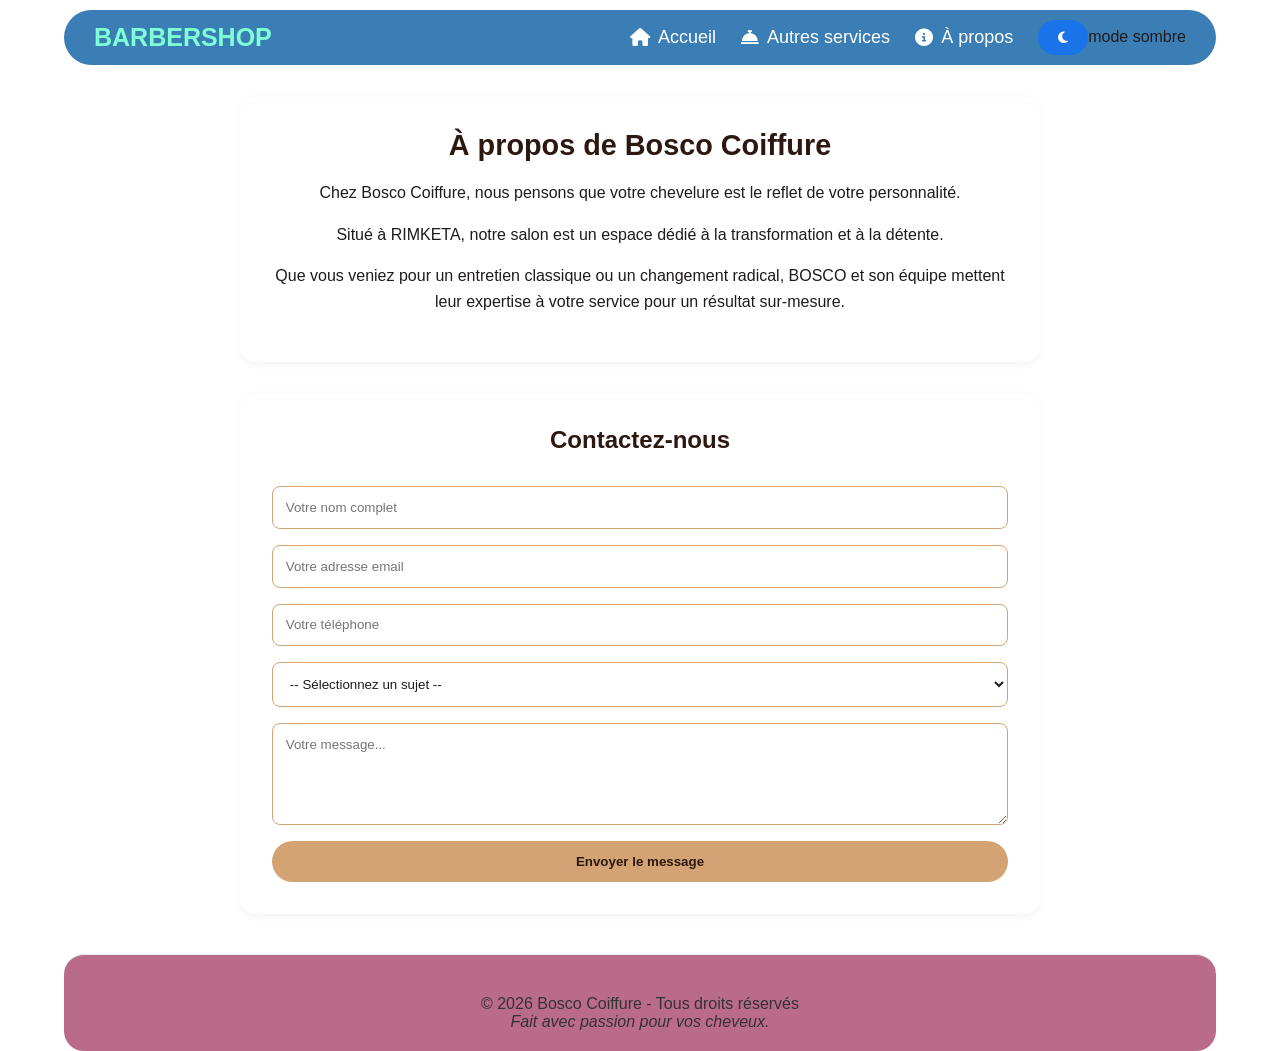
<file: apropos.html>
<!DOCTYPE html>
<html lang="fr">
<head>
    <meta charset="UTF-8">
    <meta name="viewport" content="width=device-width, initial-scale=1.0">
    <title>Bosco Coiffure - À propos</title>
    <link rel="stylesheet" href="style.css">
    <link rel="stylesheet" href="https://cdnjs.cloudflare.com/ajax/libs/font-awesome/6.5.1/css/all.min.css">
</head>
<body>
    
    <header>
        <a href="index.html" class="logo">BARBERSHOP</a>
        <nav class="menu">
            <ul>
                <li>
                    <a href="index.html"> <i class="fas fa-home"></i> Accueil</a>
                </li>
                <li>
                    <a href="services.html"> <i class="fas fa-concierge-bell"></i> Autres services</a>
                </li>
                <li>
                    <a href="apropos.html"> <i class="fas fa-info-circle"></i> À propos</a>
                </li>
                 <li><button id="toggleMode"><i class="fas fa-moon"></i></button>mode sombre</li>
            </ul>
        </nav>
    </header>

    <!-- Section À propos -->
    <section class="about-section">
        <h4>À propos de Bosco Coiffure</h4>
        <br>
        <p>Chez Bosco Coiffure, nous pensons que votre chevelure est le reflet de votre personnalité.</p>
        <p>Situé à RIMKETA, notre salon est un espace dédié à la transformation et à la détente.</p>
        <p>Que vous veniez pour un entretien classique ou un changement radical, BOSCO et son équipe mettent leur expertise à votre service pour un résultat sur-mesure.</p>
    </section>

    <!-- Section Formulaire de contact -->
    <section class="contact-section">
        <h2> Contactez-nous</h2>
        
        <!-- 
            FORMULAIRE DE CONTACT
            id="contact-form" → utilisé par JavaScript pour trouver le formulaire
            action → URL où les données sont envoyées (Formspree)
            IMPORTANT : Remplacez l'URL par votre propre URL Formspree
        -->
        <form class="contact-form" id="contact-form" action="https://formspree.io/f/xgvazgwk" method="POST">
            <input type="text" name="nom" placeholder="Votre nom complet" required>
            <input type="email" name="email" placeholder="Votre adresse email" required>
            <input type="tel" name="telephone" placeholder="Votre téléphone">
            <select name="sujet" required>
                <option value="">-- Sélectionnez un sujet --</option>
                <option>Prise de RDV coiffure</option>
                <option>Commande de produits</option>
                <option>Question sur matériel</option>
                <option>Autre demande</option>
            </select>
            <textarea name="message" rows="5" placeholder="Votre message..." required></textarea>
            <button type="submit">Envoyer le message</button>
        </form>
        
        <!-- Message de succès (caché par défaut, affiché après envoi) -->
        <div class="success-message" id="success-message">
             Message envoyé avec succès ! Je vous répondrai dans les plus brefs délais.
        </div>
    </section>

    <!-- Pied de page (optionnel, ajouté pour la cohérence) -->
    <footer class="footer-salon">
        <div class="footer-bottom">
            <p>&copy; 2026 Bosco Coiffure - Tous droits réservés</p>
            <p><em>Fait avec passion pour vos cheveux.</em></p>
        </div>
    </footer>

    <script src="script.js"></script>

</body>
</html>
</file>
<file: style.css>
/* ============================================ */
/* STYLES GÉNÉRAUX (communs à TOUTES les pages) */
/* ============================================ */

* {
    margin: 0;
    padding: 0;
    box-sizing: border-box;
    font-family: "Poppins", sans-serif;
}

/* Variables pour le mode clair/sombre */
:root {
    --background-color: #ffffff;
    --text-color: #201b1b;
    --header-bg: #3a7eb5;
    --link-color: #1a73e8;
    --card-bg: #ffffff;
    --border-color: #ddd;
}

body.dark-mode {
    --background-color: #121212;
    --text-color: #f0f0f0;
    --header-bg: #0d0d0d;
    --link-color: #8ab4e8;
    --card-bg: #2a2a2a;
    --border-color: #444;
}

body {
    background-color: var(--background-color);
    color: var(--text-color);
    transition: 0.3s;
    font-family: Arial, sans-serif;
    padding: 0 5%;
}

/* ============================================ */
/* BOUTONS */
/* ============================================ */

button {
    padding: 10px 20px;
    cursor: pointer;
    border: none;
    background-color: var(--link-color);
    color: #fff;
    border-radius: 20px;
    transition: background-color 0.3s;
}

button:hover {
    background-color: #0d5bbf;
}

.btn {
    padding: 8px 30px;
    font-size: 16px;
    border: none;
    border-radius: 6px;
    cursor: pointer;
    background-color: #2be2bd;
    color: #9dff00;
    transition: 0.5s;
}

.btn:hover {
    background-color: #bfaa8f;
}

/* ============================================ */
/* HEADER ET NAVIGATION (commun à toutes les pages) */
/* ============================================ */

header {
    display: flex;
    justify-content: space-between;
    align-items: center;
    padding: 10px 30px;
    background-color: var(--header-bg);
    border-radius: 50px;
    margin: 10px 0;
    flex-wrap: wrap;

}
    


.logo {
    font-weight: bolder;
    font-size: 25px;
    color: aquamarine;
    text-decoration: none;
}

.menu ul {
    display: flex;
    gap: 25px;
    list-style: none;
    align-items: center;
    flex-wrap: wrap;
}

.menu ul li a {
    text-decoration: none;
    color: white;
    font-size: 18px;
    display: flex;
    align-items: center;
    gap: 8px;
    transition: 0.3s;
}

.menu ul li a:hover {
    color: #15e0d6;
    transform: scale(1.05);
}

.menu ul li a:hover i {
    transform: rotate(10deg);
}

/* ============================================ */
/* PAGE ACCUEIL (accueil.html) */
/* ============================================ */

.home {
    display: flex;
    align-items: center;
    text-align: center;
    flex-direction: column;
    margin: 20px 0;
}

.home h1 {
    font-family: 'Gill Sans', 'Gill Sans MT', Calibri, 'Trebuchet MS', sans-serif;
    font-size: 60px;
    color: #96a9f4;
}

.images img {
    width: 100%;
    max-width: 400px;
    height: auto;
    object-fit: cover;
    border-radius: 70px;
}

/* Section hero */
.hero-section {
    margin: 40px 0;
}

.hero-content {
    text-align: center;
    margin-bottom: 30px;
}

.hero-content h1 {
    font-size: 2.5rem;
    color: var(--text-color);
}

.services-grid {
    display: grid;
    grid-template-columns: repeat(auto-fit, minmax(300px, 1fr));
    gap: 30px;
    width: 100%;
}

.card {
    display: grid;
    grid-template-columns: 1fr 1fr;
    background-color: var(--card-bg);
    min-height: 250px;
    border-radius: 15px;
    overflow: hidden;
    box-shadow: 0 4px 10px rgba(0,0,0,0.1);
}
.img {
  width: 200px;
  transition: 0.3s;
}

.img:hover {
  transform: scale(1.1);
}

.card-image {
    cursor: pointer;
}

.card-image img {
    width: 100%;
    height: 100%;
    object-fit: cover;
    display: block;
}

.card-content {
    display: flex;
    flex-direction: column;
    justify-content: center;
    padding: 20px;
    text-align: left;
}

.card-content h3 {
    font-family: serif;
    font-size: 1.2rem;
    margin-bottom: 15px;
}

.card-content p {
    color: #666;
    font-size: 0.9rem;
    line-height: 1.6;
}

/* Version inversée (image à droite) */
.card.invert {
    grid-template-columns: 1fr 1fr;
}

.card.invert .card-content {
    order: 1;
}

.card.invert .card-image {
    order: 2;
}

/* ============================================ */
/* PAGE SERVICES (services.html) */
/* ============================================ */

.logo-text {
    text-align: center;
    margin: 20px 0;
    color: var(--text-color);
}

/* Grille des prix Hommes/Femmes */
.infos1 {
    display: flex;
    flex-wrap: wrap;
    gap: 30px;
    justify-content: center;
    margin: 30px 0;
}

.menu-container1,
.menu-container2 {
    flex: 1;
    min-width: 280px;
    border: 2px solid #55ba46;
    border-radius: 15px;
    padding: 15px;
    background-color: var(--card-bg);
}

.homme, .femme {
    text-align: center;
    margin-bottom: 15px;
    color: var(--text-color);
}

.price-list {
    list-style: none;
    padding: 0;
}

.price-list li {
    display: flex;
    justify-content: space-between;
    padding: 10px;
    border-bottom: 1px dashed #21357d;
    font-size: 0.9rem;
    font-weight: bold;
}

/* Galerie prestations */
.infos2 {
    margin: 40px 0;
    text-align: center;
}

.menu-conteneur h1 {
    margin-bottom: 20px;
}

.gallery-images {
    display: flex;
    flex-wrap: wrap;
    justify-content: center;
    gap: 15px;
}

.gallery-images img {
    width: 150px;
    height: 150px;
    object-fit: cover;
    border-radius: 15px;
    transition: transform 0.3s, box-shadow 0.3s;
}

.gallery-images img:hover,
.gallery-images img.zoomed {
    transform: scale(1.05);
    box-shadow: 0 15px 35px rgba(0, 0, 0, 0.2);
}

.gallery-images img.zoomed {
    transform: scale(1.5);
    z-index: 2;
}

/* Tableau des produits */
.table-container {
    max-width: 800px;
    margin: 2rem auto;
    padding: 1rem;
}

.table-container h1 {
    text-align: center;
    margin-bottom: 20px;
}

.produits-table {
    width: 100%;
    border-collapse: collapse;
    background: var(--card-bg);
    border-radius: 10px;
    overflow: hidden;
    box-shadow: 0 2px 10px rgba(0,0,0,0.1);
}

.produits-table th,
.produits-table td {
    padding: 1rem;
    text-align: left;
    border-bottom: 1px solid var(--border-color);
}

.produits-table th {
    background-color: #2c1810;
    color: white;
}

.qty-input {
    width: 80px;
    padding: 0.5rem;
    border: 1px solid #d4a373;
    border-radius: 5px;
}

.grand-total {
    text-align: right;
    font-size: 1.3rem;
    font-weight: bold;
    margin-top: 1rem;
    padding: 1rem;
    background: #fef9f5;
    border-radius: 10px;
}

/* ============================================ */
/* PAGE À PROPOS (apropos.html) */
/* ============================================ */

.text, .about-section {
    max-width: 800px;
    margin: 2rem auto;
    padding: 2rem;
    background: var(--card-bg);
    border-radius: 15px;
    box-shadow: 0 2px 10px rgba(0,0,0,0.05);
    text-align: center;
}

.about-section h4 {
    color: #2c1810;
    font-size: 1.8rem;
    text-align: center;
}

.about-section p {
    line-height: 1.6;
    margin-bottom: 1rem;
}

/* Section formulaire */
.contact-section {
    max-width: 800px;
    margin: 2rem auto;
    padding: 2rem;
    background: var(--card-bg);
    border-radius: 15px;
    box-shadow: 0 2px 10px rgba(0,0,0,0.05);
}

.contact-section h2 {
    text-align: center;
    margin-bottom: 2rem;
    color: #2c1810;
}

/* Formulaire */
.contact-form {
    display: flex;
    flex-direction: column;
    gap: 1rem;
}

.contact-form input,
.contact-form select,
.contact-form textarea {
    padding: 0.8rem;
    border: 1px solid #d4a373;
    border-radius: 8px;
    font-family: inherit;
    background-color: var(--background-color);
    color: var(--text-color);
}

.contact-form button {
    background-color: #d4a373;
    color: #2c1810;
    padding: 0.8rem;
    border: none;
    border-radius: 25px;
    font-weight: bold;
    cursor: pointer;
}

.contact-form button:hover {
    background-color: #b8865a;
    color: white;
}

.success-message {
    display: none;
    background-color: #d4edda;
    color: #155724;
    padding: 1rem;
    border-radius: 8px;
    margin-top: 1rem;
    text-align: center;
}

/* ============================================ */
/* PIED DE PAGE (footer) */
/* ============================================ */

.footer-salon {
    background-color: #ba6b88;
    color: #333;
    padding: 20px;
    font-family: Arial, Helvetica, sans-serif;
    border-top: 1px solid #eee;
    text-align: center;
    border-radius: 20px;
    margin-top: 40px;
}

.footer-container {
    max-width: 1100px;
    margin: 0 auto;
}

.footer-cta {
    margin-bottom: 40px;
}

.btn-rdv {
    padding: 12px 30px;
    border: 2px solid #333;
    color: #333;
    text-decoration: none;
    font-weight: bold;
    text-transform: uppercase;
    transition: 0.3s;
    display: inline-block;
}

.btn-rdv:hover {
    background-color: #3b8a75;
    color: white;
}

.footer-grid {
    display: grid;
    grid-template-columns: repeat(auto-fit, minmax(250px, 1fr));
    gap: 30px;
    margin-bottom: 40px;
    text-align: left;
}

.footer-col h4 {
    text-transform: uppercase;
    font-size: 1.1rem;
    margin-bottom: 15px;
    border-bottom: 2px solid #333;
    padding-bottom: 5px;
}

.footer-col ul {
    list-style: none;
}

.footer-col ul li {
    margin-bottom: 8px;
}

.footer-socials {
    margin: 20px 0;
}

.footer-socials a {
    color: #333;
    text-decoration: none;
    margin: 0 15px;
    transition: 0.3s;
}

.footer-socials a:hover {
    color: white;
}

.footer-bottom {
    text-align: center;
    margin-top: 20px;
}

hr {
    margin: 20px 0;
    border-color: #ddd;
}

/* ============================================ */
/* MODE SOMBRE */
/* ============================================ */

body.dark-mode .card {
    background-color: var(--card-bg);
}

body.dark-mode .card-content p {
    color: #ccc;
}

body.dark-mode .menu-container1,
body.dark-mode .menu-container2 {
    background-color: var(--card-bg);
    border-color: #55ba46;
}

body.dark-mode .produits-table {
    background-color: var(--card-bg);
}

body.dark-mode .grand-total {
    background-color: #2a2a2a;
}

body.dark-mode .footer-salon {
    background-color: #1a1a1a;
    color: #f0f0f0;
}

body.dark-mode .footer-salon a {
    color: #f0f0f0;
}

body.dark-mode .btn-rdv {
    border-color: #f0f0f0;
    color: #f0f0f0;
}

/* ============================================ */
/* RESPONSIVE (adaptation mobile) */
/* ============================================ */

@media (max-width: 768px) {
    body {
        padding: 0 3%;
    }
    
    header {
        flex-direction: column;
        text-align: center;
    }
    
    .menu ul {
        justify-content: center;
        margin-top: 15px;
    }
    
    .card, .card.invert {
        grid-template-columns: 1fr;
    }
    
    .card.invert .card-content,
    .card.invert .card-image {
        order: 0;
    }
    
    .services-grid {
        grid-template-columns: 1fr;
    }
    
    .infos1 {
        flex-direction: column;
    }
    
    .home h1 {
        font-size: 36px;
    }
    
    .produits-table {
        display: block;
        overflow-x: auto;
    }
}

.whatsapp {
    position: fixed;
    bottom: 20px;
    right: 20px;
    background: green;
    color: white;
    padding: 15px;
    border-radius: 50%;
    font-size: 25px;
}
</file>
